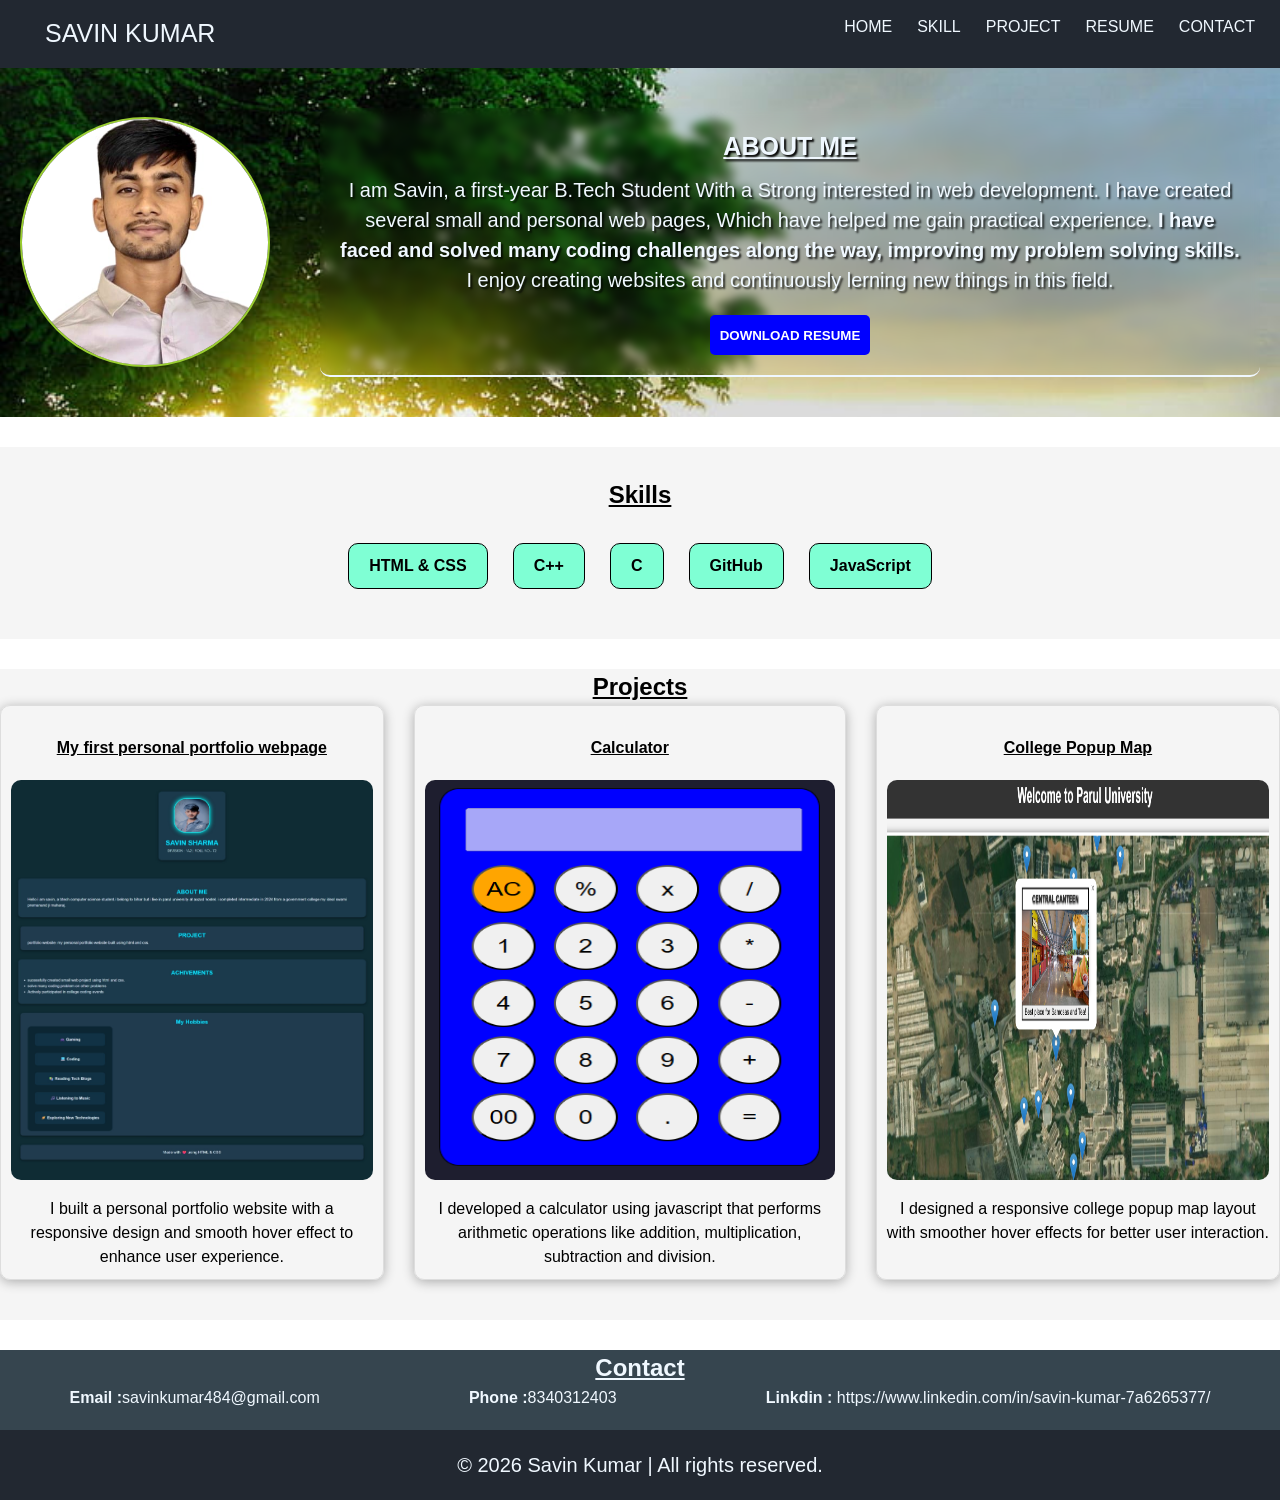
<file: index.html>
<!DOCTYPE html>
<html lang="en">
<head>
    <meta charset="UTF-8">
    <meta name="viewport" content="width=device-width, initial-scale=1.0">
    <title>Document</title>
    <link rel="stylesheet" href="myportfolio.css">
</head>
<body>
    <header class="navbar">
        <div class="logo">SAVIN KUMAR</div>
        
        <nav>
            <a href="https://savin-kumar.github.io/homepage/">HOME</a>
            <a href="https://savin-kumar.github.io/skills/">SKILL</a>
            <a href="https://savin-kumar.github.io/projects/">PROJECT</a>
            <a href="https://savin-kumar.github.io/resume/">RESUME</a>
            <a href="#Contact">CONTACT</a>
        </nav>
    </header>
    <section class="about">
         <img src="savin.jpg.jpeg">
         <div class="about-text">
            <h1><u>ABOUT ME</u></h1>
            <p>I am Savin, a first-year B.Tech Student  With a Strong interested in web development.
                I have created several small and personal web pages, Which have helped me gain 
                practical experience. <b>I have faced and solved many coding challenges along the way,
                improving my problem solving skills.</b> I enjoy creating websites and continuously lerning new
                things in this field. </p>
            <button><a href="savin-resume.jpeg" download target="_blank">DOWNLOAD RESUME</a></button>
         </div>
    </section>
    
    <section class="skill">
        <h1><u>Skills</u></h1>
        <div class="skill-item">
            <ul>
                <li>HTML & CSS</li>
                <li>C++</li>
                <li>C</li>
                <li>GitHub</li>
                <li>JavaScript</li>
            </ul>
        </div>
    </section>

    <section class="project">
        <h1><u>Projects</u></h1>
         <div class="project-item">
            <div class="item">
                <h4><u>My first personal portfolio webpage</u></h4>
                <img src="Screenshot_15-10-2025_185611_.jpeg">
                <p>I built a personal portfolio website with a responsive design and smooth hover effect 
                    to enhance user experience.</p>
            </div>
            <div class="item">
                <h4><u>Calculator</u></h4>
                <img src="calculator.png">
                <p>I developed a calculator using javascript that performs arithmetic operations
                     like addition, multiplication, subtraction and division. </p>
            </div>
            <div class="item">
                <h4><u>College Popup Map</u></h4>
                <img src="parul popup map.png">
                <p>I designed a responsive college popup map layout with smoother hover effects for better user
                     interaction.</p>
            </div>
         </div>
    </section>

    <section class="contact">
        <h1><u>Contact</u></h1>
        <div class="contact-info">
            <div>
                <p><b>Email :</b><a href="mailto:savinkumar484@gmail.com">savinkumar484@gmail.com</a></p>
            </div>
            <div>
                <p><b>Phone :</b><a href="tel:+918340312403">8340312403</a></p>
            </div>
            <div>
                <p><b>Linkdin :</b> <a href="https://www.linkedin.com/in/savin-kumar-7a6265377/">https://www.linkedin.com/in/savin-kumar-7a6265377/</a></p>
            </div>
        </div>
    </section>

    <footer>
        <p> © 2026 Savin Kumar | All rights reserved.</p>
    </footer>
</body>
</html>
</file>
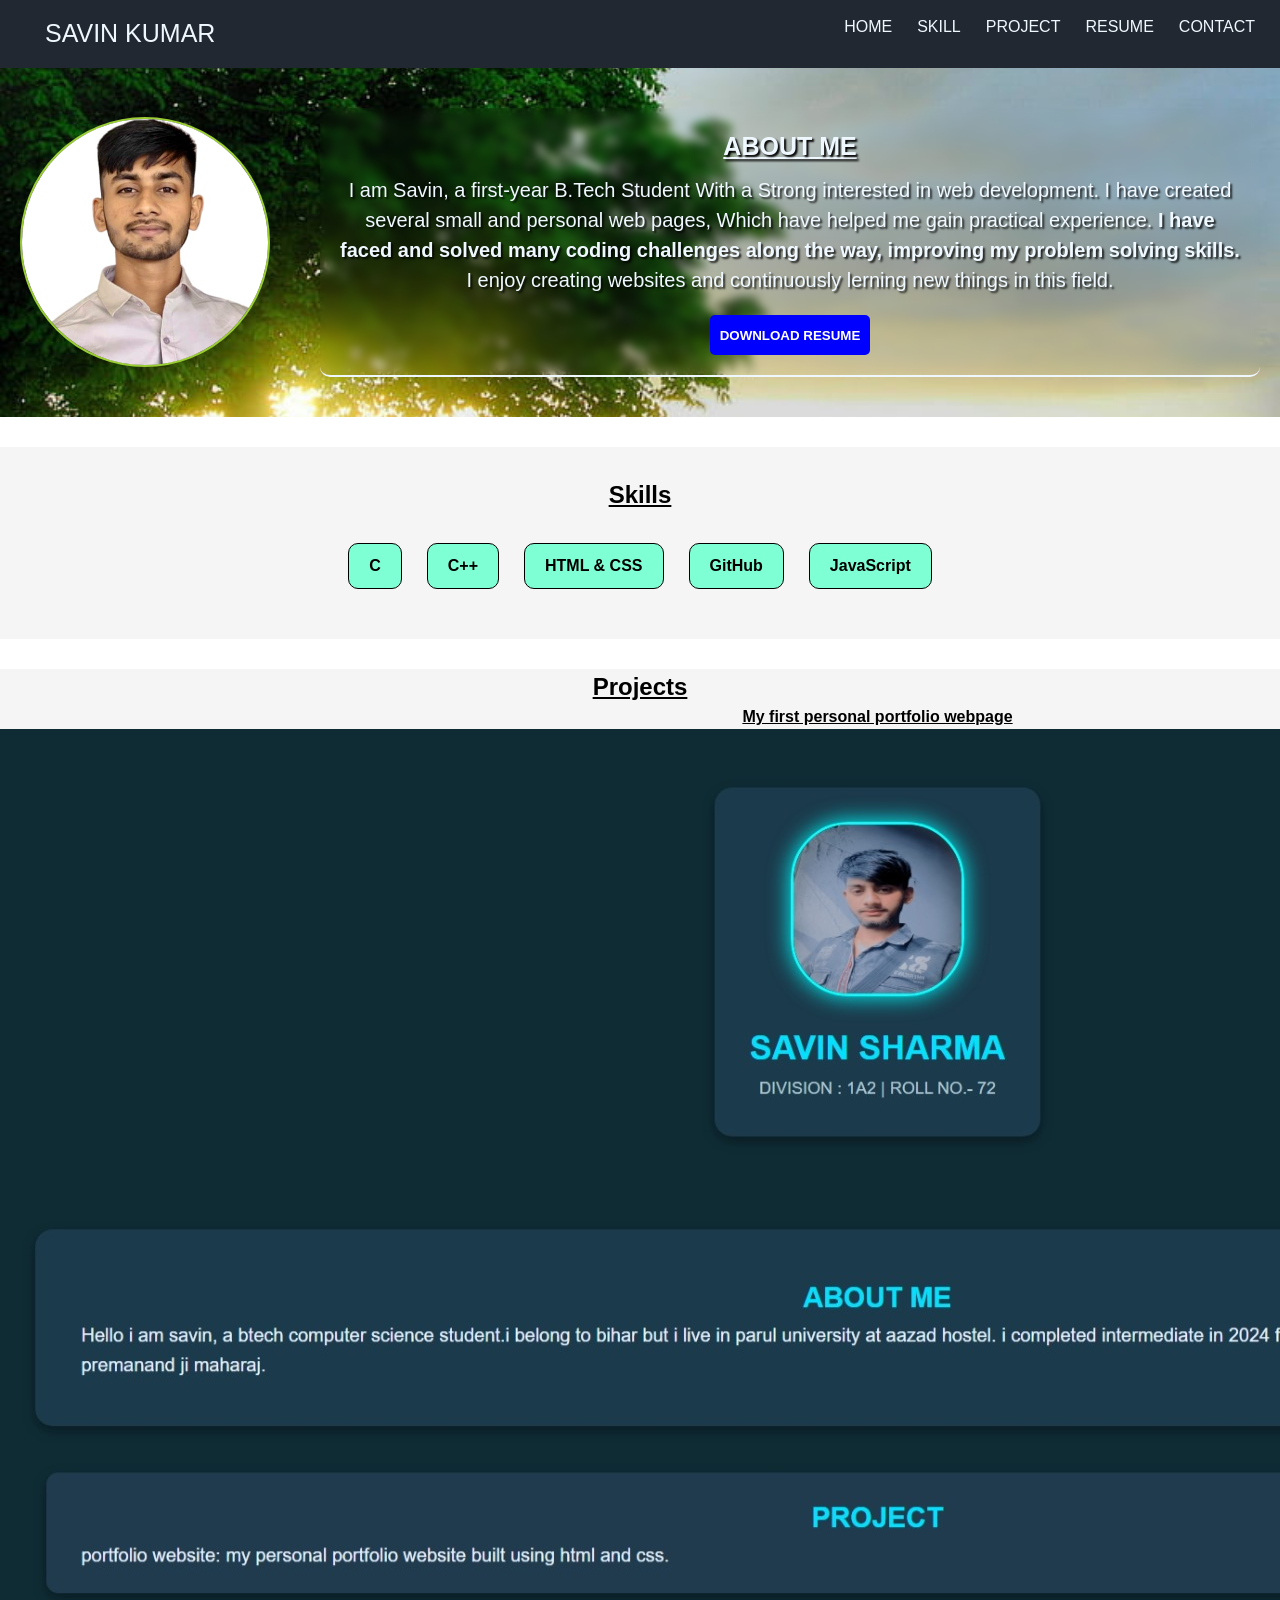
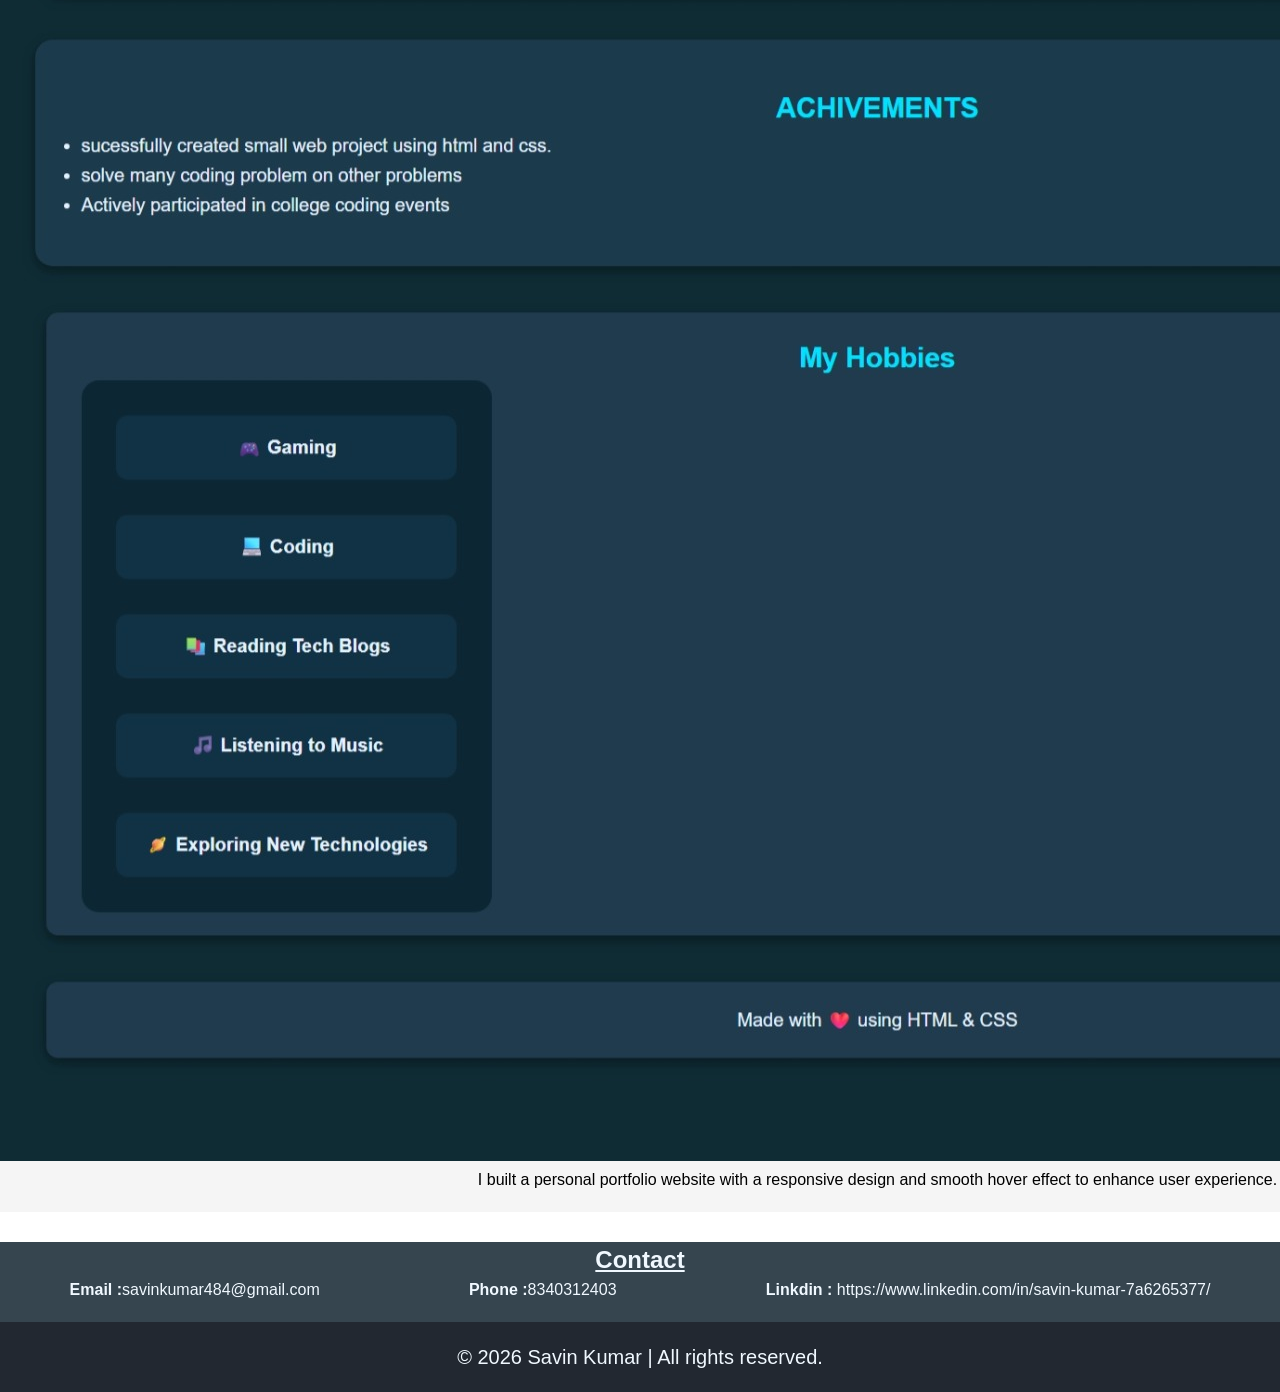
<file: myportfolio.html>
<!DOCTYPE html>
<html lang="en">
<head>
    <meta charset="UTF-8">
    <meta name="viewport" content="width=device-width, initial-scale=1.0">
    <title>Document</title>
    <link rel="stylesheet" href="myportfolio.css">
</head>
<body>
    <header class="navbar">
        <div class="logo">SAVIN KUMAR</div>
        
        <nav>
            <a href="https://savin-kumar.github.io/homepage/">HOME</a>
            <a href="https://savin-kumar.github.io/skills/">SKILL</a>
            <a href="https://savin-kumar.github.io/projects/">PROJECT</a>
            <a href="https://savin-kumar.github.io/resume/">RESUME</a>
            <a href="#Contact">CONTACT</a>
        </nav>
    </header>
    <section class="about">
         <img src="savin.jpg.jpeg">
         <div class="about-text">
            <h1><u>ABOUT ME</u></h1>
            <p>I am Savin, a first-year B.Tech Student  With a Strong interested in web development.
                I have created several small and personal web pages, Which have helped me gain 
                practical experience. <b>I have faced and solved many coding challenges along the way,
                improving my problem solving skills.</b> I enjoy creating websites and continuously lerning new
                things in this field. </p>
            <button><a href="my Resume.pdf" download target="_blank">DOWNLOAD RESUME</a></button>
         </div>
    </section>
    
    <section class="skill">
        <h1><u>Skills</u></h1>
        <div class="skill-item">
            <ul>
                <li>C</li>
                <li>C++</li>
                <li>HTML & CSS</li>
                <li>GitHub</li>
                <li>JavaScript</li>
            </ul>
        </div>
    </section>

    <section class="project">
        <h1><u>Projects</u></h1>
         <div class="project-item">
            <div id="item-1">
                <h4><u>My first personal portfolio webpage</u></h4>
                <img src="Screenshot_15-10-2025_185611_.jpeg">
                <p>I built a personal portfolio website with a responsive design and smooth hover effect 
                    to enhance user experience.</p>
            </div>
            <div id="item-2">
                <h4><u>Calculator</u></h4>
                <img src="calculator.png">
                <p>I developed a calculator using javascript that performs arithmetic operations
                     like addition, multiplication, subtraction and division. </p>
            </div>
            <div id="item-3">
                <h4><u>College Popup Map</u></h4>
                <img src="parul popup map.png">
                <p>I designed a responsive college popup map layout with smoother hover effects for better user
                     interaction.</p>
            </div>
         </div>
    </section>

    <section class="contact">
        <h1><u>Contact</u></h1>
        <div class="contact-info">
            <div>
                <p><b>Email :</b><a href="mailto:savinkumar484@gmail.com">savinkumar484@gmail.com</a></p>
            </div>
            <div>
                <p><b>Phone :</b><a href="tel:+918340312403">8340312403</a></p>
            </div>
            <div>
                <p><b>Linkdin :</b> <a href="https://www.linkedin.com/in/savin-kumar-7a6265377/">https://www.linkedin.com/in/savin-kumar-7a6265377/</a></p>
            </div>
        </div>
    </section>

    <footer>
        <p> © 2026 Savin Kumar | All rights reserved.</p>
    </footer>
</body>
</html>
</file>
<file: myportfolio.css>
*{
    margin: 0px;
    padding: 0px;
    box-sizing: border-box;
}
body{
    font-family: arial;
    line-height: 1.5;    
    overflow-x: hidden;
}
.navbar{
    display: flex;
    justify-content: space-between;
    background-color: #222831; 
    color: aliceblue;
    position: sticky;
    top: 0;
    padding: 15px 25px;
    z-index: 100;
}
.logo{
    font-size: 25px;
    margin-left: 20px;
}
nav{
    display: flex;
    gap: 25px;
}
nav a{
    text-decoration: none;
    color: aliceblue;
    transition: all 1s ease-in-out;
}
nav a:hover{
    color: blue;
}
.about{
    display: flex;
    gap: 50px;
    flex-direction: row;
    background-image: url(love_nature.jpg);
    background-size: cover;
    background-position: center;
    color: aliceblue;
    font-size: 20px;
    text-align: center;
    align-items: center;
    margin-top: 0px;
    padding: 40px 20px; 
}
.about-text{
    width: 100%;
    line-height: 1.5;
    border-bottom: 2px solid;
    backdrop-filter: blur(5px);
    padding: 20px; 
    text-shadow: 2px 2px 2px rgba(0,0,0,0.8);
    border-radius: 10px;
}
.about-text h1{
    font-size: 25px;
    text-shadow: 2px 2px 2px black;
    margin-bottom: 10px;
}
.about-text a{
    color: white;
    text-decoration: none;
}
.about-text button{
    height: 40px;
    width: 160px;
    margin-top: 20px;
    background-color: blue;
    color: white;
    border: none;
    border-radius: 5px;
    cursor: pointer;
    font-weight: bold;
}
.about-text button:hover{
    background-color: darkblue;
}
.about img{
    height: 250px;
    width: 250px;
    border-radius: 50%;
    border: 2px solid yellowgreen;
    object-fit: cover;
    flex-shrink: 0;
}
.skill{
    text-align: center;
    background-color: #f5f5f5;
    margin-top: 30px;
    padding: 30px 20px;
}
.skill ul{
    display: flex;
    justify-content: center;
    list-style: none;
    gap: 25px;
    margin-top: 30px;
    flex-wrap: wrap;
    padding-bottom: 20px;
}
.skill ul li{
    border: 1px solid black;
    padding: 10px 20px;
    text-align: center;
    background-color: aquamarine;
    border-radius: 10px;
    font-weight: bold;
    transition: 0.5s;
}
.skill ul li:hover{
    transform: translateY(-5px);
    box-shadow: 0px 10px 10px rgba(0,0,0,0.3);
}
.project{
    margin-top: 30px;
    text-align: center;
    background-color: #f5f5f5;
    padding-bottom: 20px;
}
.item h4{
    padding: 20px;
}
 .item img{
    height: 400px;
    width: 100%;
    border-radius: 10px;
    margin-bottom: 10px;
}
.project-item{
    display: grid;
    grid-template-columns: repeat(3,1fr);
    margin-left: 20px; 
    display: flex;
    gap: 30px;
    margin:0 auto;
}
.project-item .item{
    border: 1px solid #ddd;
    border-radius: 10px;
    padding: 10px;
    box-shadow: 0px 2px 12px rgba(0,0,0,0.3);
    margin-bottom: 20px;
}
.contact{
    text-align: center;
    background-color: #36454f;
    color: aliceblue;
    margin-top: 30px;
}
.contact-info{
    display: flex;
    justify-content: space-around;
    padding-bottom: 20px;
    gap: 10px;
}
.contact-info a{
    color: aliceblue;
    text-decoration: none;
}
footer{
    background-color: #222831;
    color: aliceblue;
    text-align: center;
    padding: 20px;
    font-size: 20px;
}
@media(max-width: 900px){
    .navbar{
        flex-direction: column;
        text-align: center;  
        gap: 10px;
        padding: 10px;
    }
    .logo{
        font-weight: bold;
        font-size: 40px;
    }
    nav{
        justify-content: center;
    }
    .about{
        flex-direction: column;
        padding: 60px 25px 40px 25px;
        min-height: auto;
    }
    .about img{
        width: 200px;
        height: 200px;
    }
    .project-item{
        flex-direction: column;
    }
    .item img{
        height: 180px;
        width: 180px;
    }
    .contact-info{
        flex-direction: column;
        font-size: 15px;
    }
    footer{
        font-size: 15px;
    }

}
</file>
